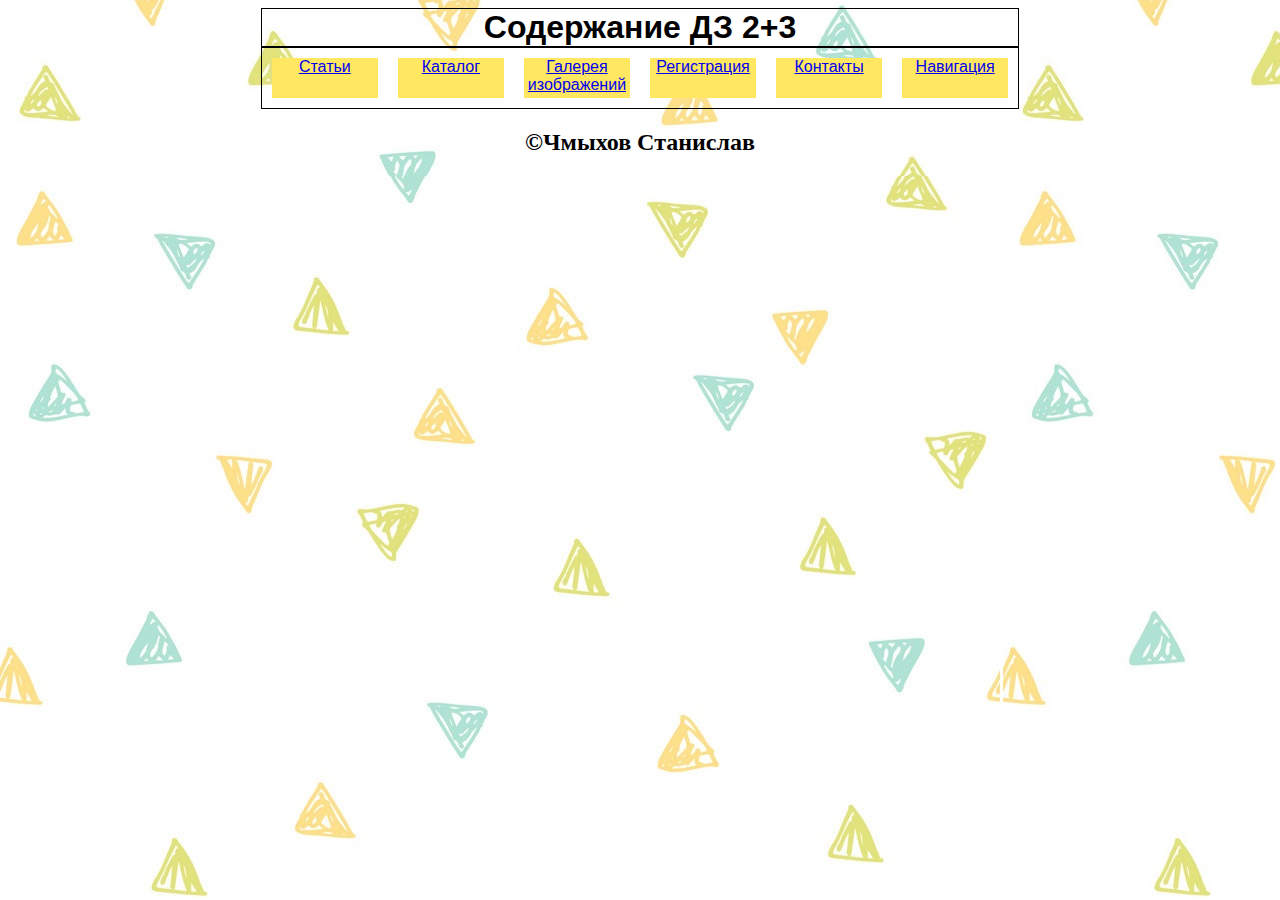
<file: index.html>
<!DOCTYPE html>
<html lang="en">
<head>
    <meta charset="UTF-8">
    <meta name="viewport" content="width=device-width, initial-scale=1.0">
    <meta http-equiv="X-UA-Compatible" content="ie=edge">
    <title>Document</title>
    <link href="style.css" rel="stylesheet">
</head>
<body>
    <h1 id="top">Содержание ДЗ 2+3</h1>
    <div class="top-menu">
        <p class="top-menu-p"><a href="pages/articles.html">Статьи</a></p>
        <p class="top-menu-p"><a href="pages/catalog.html">Каталог</a></p>
        <p class="top-menu-p"><a href="pages/image_gallery.html">Галерея изображений</a></p>
        <p class="top-menu-p"><a href="pages/check_in.html">Регистрация</a></p>
        <p class="top-menu-p"><a href="pages/contacts.html">Контакты</a></p>
        <p class="top-menu-p"><a href="pages/page-nav.html">Навигация</a></p>
    </div>
    <div class="footer">
        <h2>&copy;Чмыхов Станислав</h2>
    </div>
</body>
</html>
</file>
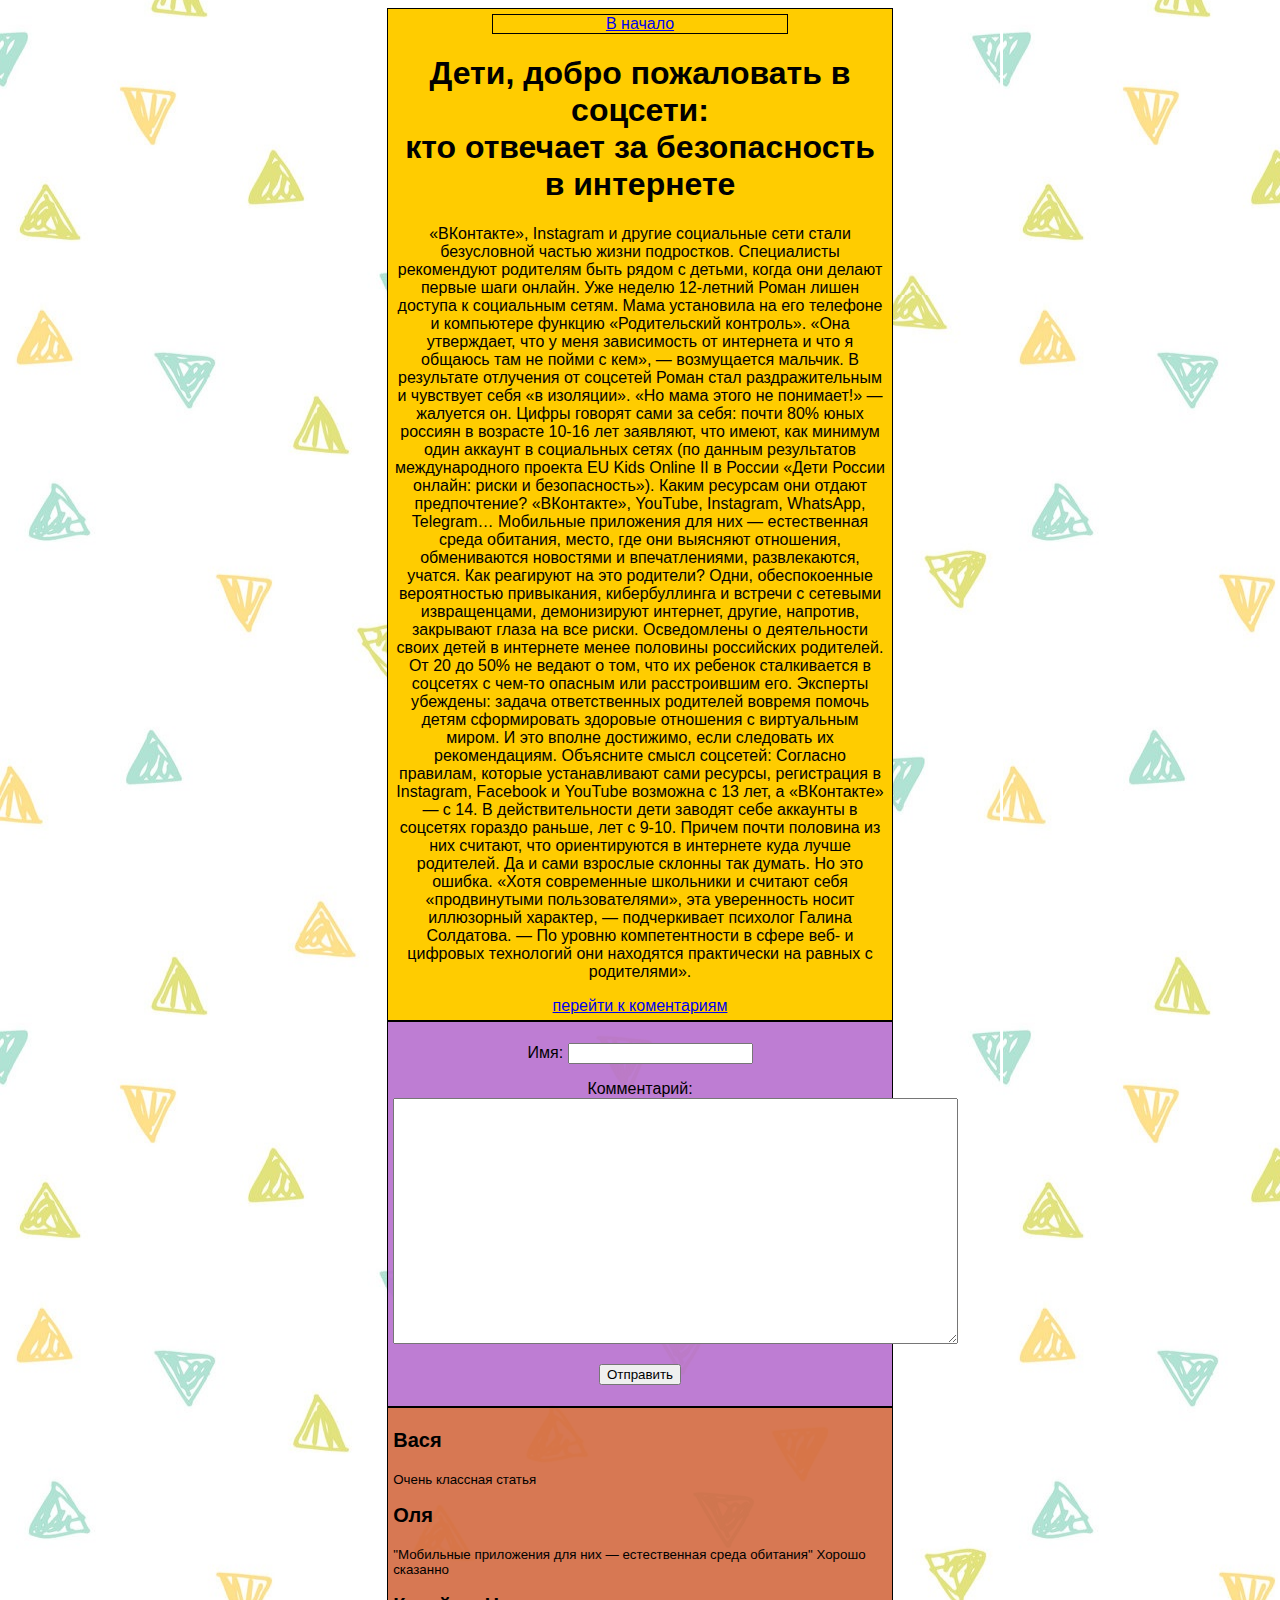
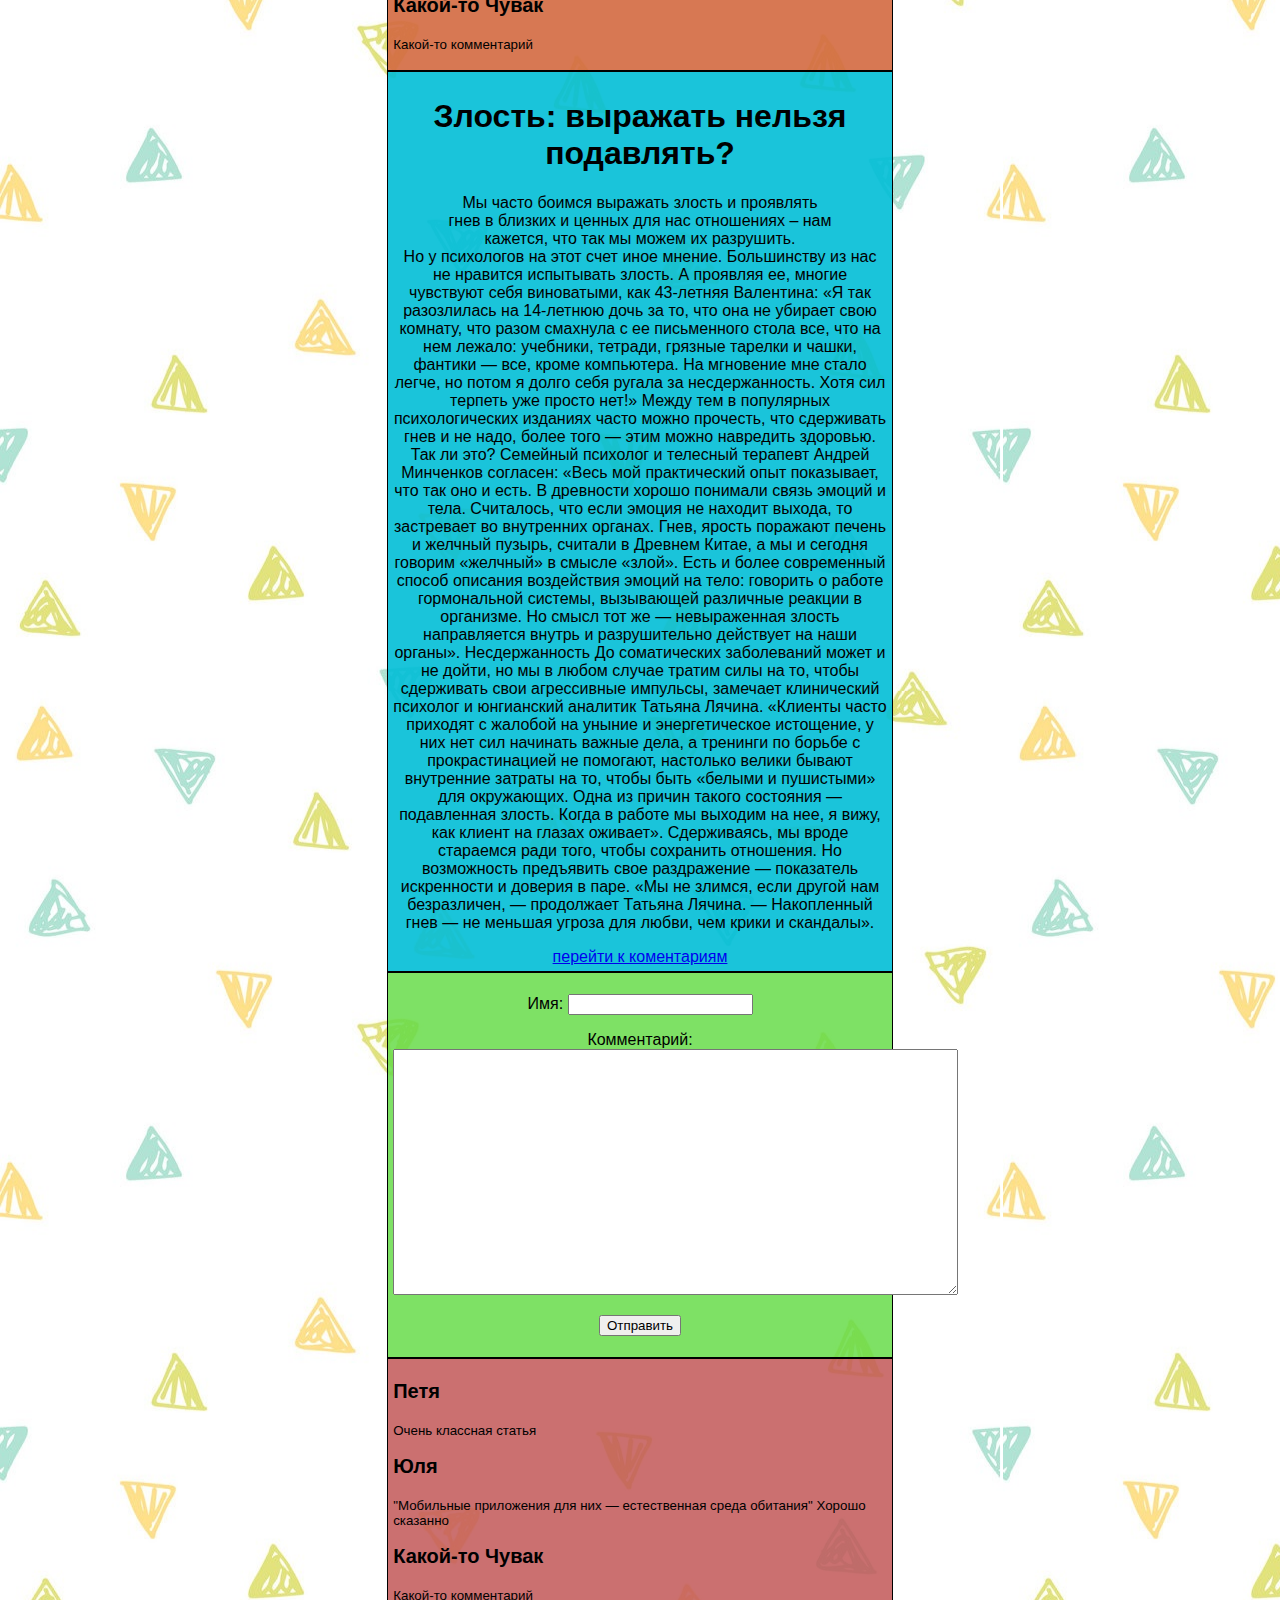
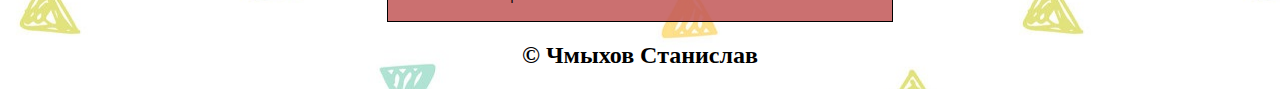
<file: full_articles/fullarticles.html>
<!DOCTYPE html>
<html lang="ru">
<head>
    <meta charset="UTF-8">
    <meta name="viewport" content="width=device-width, initial-scale=1.0">
    <meta http-equiv="X-UA-Compatible" content="ie=edge">
    <title>Document</title>
    <link href="../style.css" rel="stylesheet">
</head>
<body>
    <div class="parent">  
        <div class="block_text1">
                <p class="top-menu"><a href="../index.html">В начало</a></p>    
            <h1 id="text1">Дети, добро пожаловать в соцсети: <br> 
                кто отвечает за безопасность в интернете</h1>
                <p>«ВКонтакте», Instagram и другие социальные сети стали
                    безусловной частью жизни подростков. Специалисты рекомендуют родителям 
                    быть рядом с детьми, когда они делают первые шаги онлайн.
                    Уже неделю 12-летний Роман лишен доступа к социальным сетям. 
                    Мама установила на его телефоне и компьютере функцию «Родительский контроль». 
                    «Она утверждает, что у меня зависимость от интернета и что я общаюсь там 
                    не пойми с кем», — возмущается мальчик. В результате отлучения от соцсетей 
                    Роман стал раздражительным и чувствует себя «в изоляции». «Но мама этого не 
                    понимает!» — жалуется он.
                    Цифры говорят сами за себя: почти 80% юных россиян в возрасте 10-16 лет 
                    заявляют, что имеют, как минимум один аккаунт в социальных сетях (по данным 
                    результатов международного проекта EU Kids Online II в России «Дети России 
                    онлайн: риски и безопасность»). Каким ресурсам они отдают предпочтение? 
                    «ВКонтакте», YouTube, Instagram, WhatsApp, Telegram… Мобильные приложения 
                    для них — естественная среда обитания, место, где они выясняют отношения, 
                    обмениваются новостями и впечатлениями, развлекаются, учатся.
                    Как реагируют на это родители? Одни, обеспокоенные вероятностью привыкания, 
                    кибербуллинга и встречи с сетевыми извращенцами, демонизируют интернет, другие, 
                    напротив, закрывают глаза на все риски. Осведомлены о деятельности своих детей 
                    в интернете менее половины российских родителей.
                    От 20 до 50% не ведают о том, что их ребенок сталкивается в соцсетях с чем-то 
                    опасным или расстроившим его. Эксперты убеждены: задача ответственных родителей 
                    вовремя помочь детям сформировать здоровые отношения с виртуальным миром. 
                    И это вполне достижимо, если следовать их рекомендациям.
                    Объясните смысл соцсетей:
                    Согласно правилам, которые устанавливают сами ресурсы, регистрация в Instagram, 
                    Facebook и YouTube возможна с 13 лет, а «ВКонтакте» — с 14. В действительности 
                    дети заводят себе аккаунты в соцсетях гораздо раньше, лет с 9-10. Причем почти 
                    половина из них считают, что ориентируются в интернете куда лучше родителей.
                    Да и сами взрослые склонны так думать. Но это ошибка. «Хотя современные 
                    школьники и считают себя «продвинутыми пользователями», эта уверенность носит 
                    иллюзорный характер, — подчеркивает психолог Галина Солдатова. — По уровню 
                    компетентности в сфере веб- и цифровых технологий они находятся практически на 
                    равных с родителями».</p>

                    <a href="#commenttext1">перейти к коментариям</a>
        </div>
        <div class="comments1">
            <form name="comment" action="comments" method="post">
                <p>
                    <label>Имя:</label>
                    <input type="text" name="name" />
                </p>
                <p>
                    <label>Комментарий:</label>
                    <br />
                    <textarea name="text_comment" cols="68" rows="16"></textarea>
                </p>
                <p>
                    <input type="hidden" name="page_id" value="150" />
                    <input type="submit" value="Отправить" />
                </p>
          </form>
        </div>
        <div class="comment_text1" id="commenttext1">
            <h2>Вася</h2>
            <p>Очень классная статья</p>
            <h2>Оля</h2>
            <p>"Мобильные приложения для них — естественная среда обитания" Хорошо сказанно</p>
            <h2>Какой-то Чувак</h2>
            <p>Какой-то комментарий</p>
        </div>    
        <div class="block_text2">
            <h1 id="text2">Злость: выражать нельзя подавлять?</h1>
                    <p>Мы часто боимся выражать злость и проявлять <br>
                    гнев в близких и ценных для нас отношениях – нам <br> 
                    кажется, что так мы можем их разрушить. <br> 
                    Но у психологов на этот счет иное мнение.
                    Большинству из нас не нравится испытывать злость. А проявляя ее, многие чувствуют себя 
                    виноватыми, как 43-летняя Валентина: «Я так разозлилась на 14-летнюю дочь за то, что она 
                    не убирает свою комнату, что разом смахнула с ее письменного стола все, что на нем лежало: 
                    учебники, тетради, грязные тарелки и чашки, фантики — все, кроме компьютера. На мгновение 
                    мне стало легче, но потом я долго себя ругала за несдержанность. Хотя сил терпеть уже просто нет!»
                    Между тем в популярных психологических изданиях часто можно прочесть, что сдерживать гнев и 
                    не надо, более того — этим можно навредить здоровью. Так ли это?
                    Семейный психолог и телесный терапевт Андрей Минченков согласен: «Весь мой практический опыт 
                    показывает, что так оно и есть.
                    В древности хорошо понимали связь эмоций и тела. Считалось, что если эмоция не находит выхода, 
                    то застревает во внутренних органах. Гнев, ярость поражают печень и желчный пузырь, считали в 
                    Древнем Китае, а мы и сегодня говорим «желчный» в смысле «злой».
                    Есть и более современный способ описания воздействия эмоций на тело: говорить о работе гормональной 
                    системы, вызывающей различные реакции в организме. Но смысл тот же — невыраженная злость направляется 
                    внутрь и разрушительно действует на наши органы».
                    Несдержанность
                    До соматических заболеваний может и не дойти, но мы в любом случае тратим силы на то, чтобы сдерживать 
                    свои агрессивные импульсы, замечает клинический психолог и юнгианский аналитик Татьяна Лячина. 
                    «Клиенты часто приходят с жалобой на уныние и энергетическое истощение, у них нет сил начинать важные 
                    дела, а тренинги по борьбе с прокрастинацией не помогают, настолько велики бывают внутренние затраты 
                    на то, чтобы быть «белыми и пушистыми» для окружающих. Одна из причин такого состояния — подавленная 
                    злость. Когда в работе мы выходим на нее, я вижу, как клиент на глазах оживает».
                    Сдерживаясь, мы вроде стараемся ради того, чтобы сохранить отношения. Но возможность предъявить свое 
                    раздражение — показатель искренности и доверия в паре. «Мы не злимся, если другой нам безразличен, — продолжает 
                    Татьяна Лячина. — Накопленный гнев — не меньшая угроза для любви, чем крики и скандалы».</p>
                    <a href="#commenttext2">перейти к коментариям</a>
        </div>
        <div class="comments2">
            <form name="comment" action="comments" method="post">
                <p>
                    <label>Имя:</label>
                    <input type="text" name="name" />
                </p>
                <p>
                    <label>Комментарий:</label>
                    <br />
                    <textarea name="text_comment" cols="68" rows="16"></textarea>
                </p>
                <p>
                    <input type="hidden" name="page_id" value="150" />
                    <input type="submit" value="Отправить" />
                </p>
        </form>
        </div>
        <div class="comment_text2" id="commenttext2">
            <h2>Петя</h2>
            <p>Очень классная статья</p>
            <h2>Юля</h2>
            <p>"Мобильные приложения для них — естественная среда обитания" Хорошо сказанно</p>
            <h2>Какой-то Чувак</h2>
            <p>Какой-то комментарий</p>
        </div>    
        <div class="footer">
            <h2>&copy; Чмыхов Станислав</h2>
        </div>
    </div>
</body>
</html>
</file>
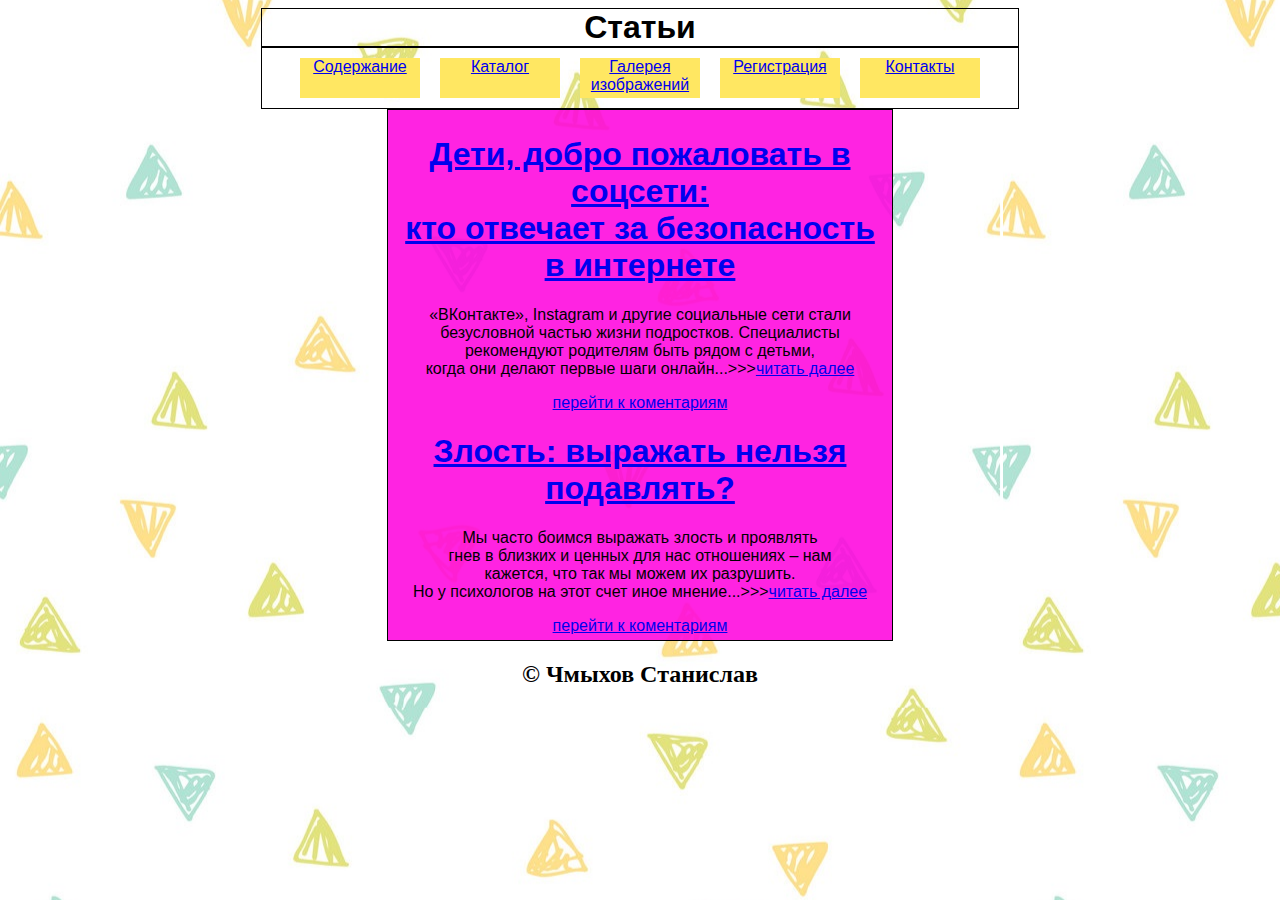
<file: pages/articles.html>
<!DOCTYPE html>
<html lang="en">
<head>
    <meta charset="UTF-8">
    <meta name="viewport" content="width=device-width, initial-scale=1.0">
    <meta http-equiv="X-UA-Compatible" content="ie=edge">
    <title>Document</title>
    <link href="../style.css" rel="stylesheet">
</head>
<body>
    <h1 id="top">Статьи</h1>
    <div class="top-menu">
        <p class="top-menu-p"><a href="../index.html">Содержание</a></p>
        <p class="top-menu-p"><a href="catalog.html">Каталог</a></p>
        <p class="top-menu-p"><a href="image_gallery.html">Галерея изображений</a></p>
        <p class="top-menu-p"><a href="check_in.html">Регистрация</a></p>
        <p class="top-menu-p"><a href="contacts.html">Контакты</a></p>
    </div>
    <div class="articles">
        <h1><a href="../full_articles/fullarticles.html#text1"> Дети, добро пожаловать в соцсети:<br>
            кто отвечает за безопасность в интернете</a></h1>
            <p>«ВКонтакте», Instagram и другие социальные сети стали <br> 
                безусловной частью жизни подростков. Специалисты <br> 
                рекомендуют родителям быть рядом с детьми, <br> 
                когда они делают первые шаги онлайн...&gt;&gt;&gt;<a href="../full_articles/fullarticles.html#text1">читать далее</a></p>
                <a href="../full_articles/fullarticles.html#commenttext1">перейти к коментариям</a>
        <h1><a href="../full_articles/fullarticles.html#text2">Злость: выражать нельзя подавлять?</a></h1>
            <p>Мы часто боимся выражать злость и проявлять <br>
                гнев в близких и ценных для нас отношениях – нам <br> 
                кажется, что так мы можем их разрушить. <br> 
                Но у психологов на этот счет иное мнение...&gt;&gt;&gt;<a href="../full_articles/fullarticles.html#text2">читать далее</a></p>
                <a href="../full_articles/fullarticles.html#commenttext2">перейти к коментариям</a>
    </div>
    <div class="footer">
        <h2>&copy; Чмыхов Станислав</h2>
    </div>
</body>
</html>
</file>
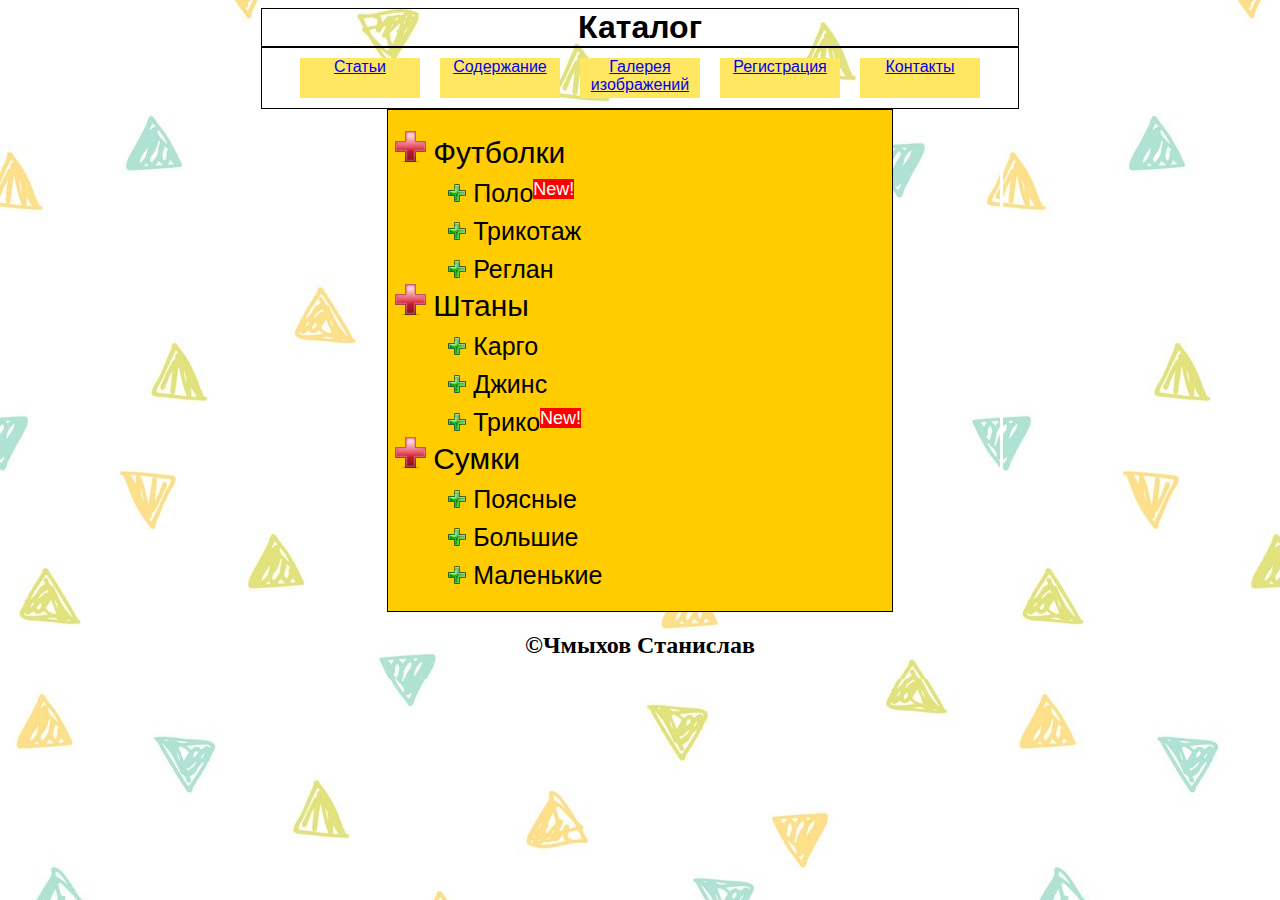
<file: pages/catalog.html>
<!DOCTYPE html>
<html lang="en">
<head>
    <meta charset="UTF-8">
    <meta name="viewport" content="width=device-width, initial-scale=1.0">
    <meta http-equiv="X-UA-Compatible" content="ie=edge">
    <title>Document</title>
    <link href="../style.css" rel="stylesheet">
</head>
<body>
    <h1 id="top">Каталог</h1>
    <div class="top-menu">
        <p class="top-menu-p"><a href="articles.html">Статьи</a></p>
        <p class="top-menu-p"><a href="../index.html">Содержание</a></p>
        <p class="top-menu-p"><a href="image_gallery.html">Галерея изображений</a></p>
        <p class="top-menu-p"><a href="check_in.html">Регистрация</a></p>
        <p class="top-menu-p"><a href="contacts.html">Контакты</a></p>
    </div>
    <div class="catalog">
        <ul class="catalog-ul">
            <li class="catalog-li">Футболки
                <ul class="catalog-ul-two">
                    <li class="catalog-li-two">Поло</li>
                    <li>Трикотаж</li>
                    <li>Реглан</li>
                </ul>
            </li>
            <li class="catalog-li">Штаны
                <ul class="catalog-ul-two">
                    <li>Карго</li>
                    <li>Джинс</li>
                    <li class="catalog-li-two">Трико</li>
                </ul>
            </li>
            <li class="catalog-li">Сумки
                <ul class="catalog-ul-two">
                    <li>Поясные</li>
                    <li>Большие</li>
                    <li>Маленькие</li>
                </ul>
            </li>
        </ul>
    </div>
    <div class="footer">
        <h2>&copy;Чмыхов Станислав</h2>
    </div>
</body>
</html>
</file>
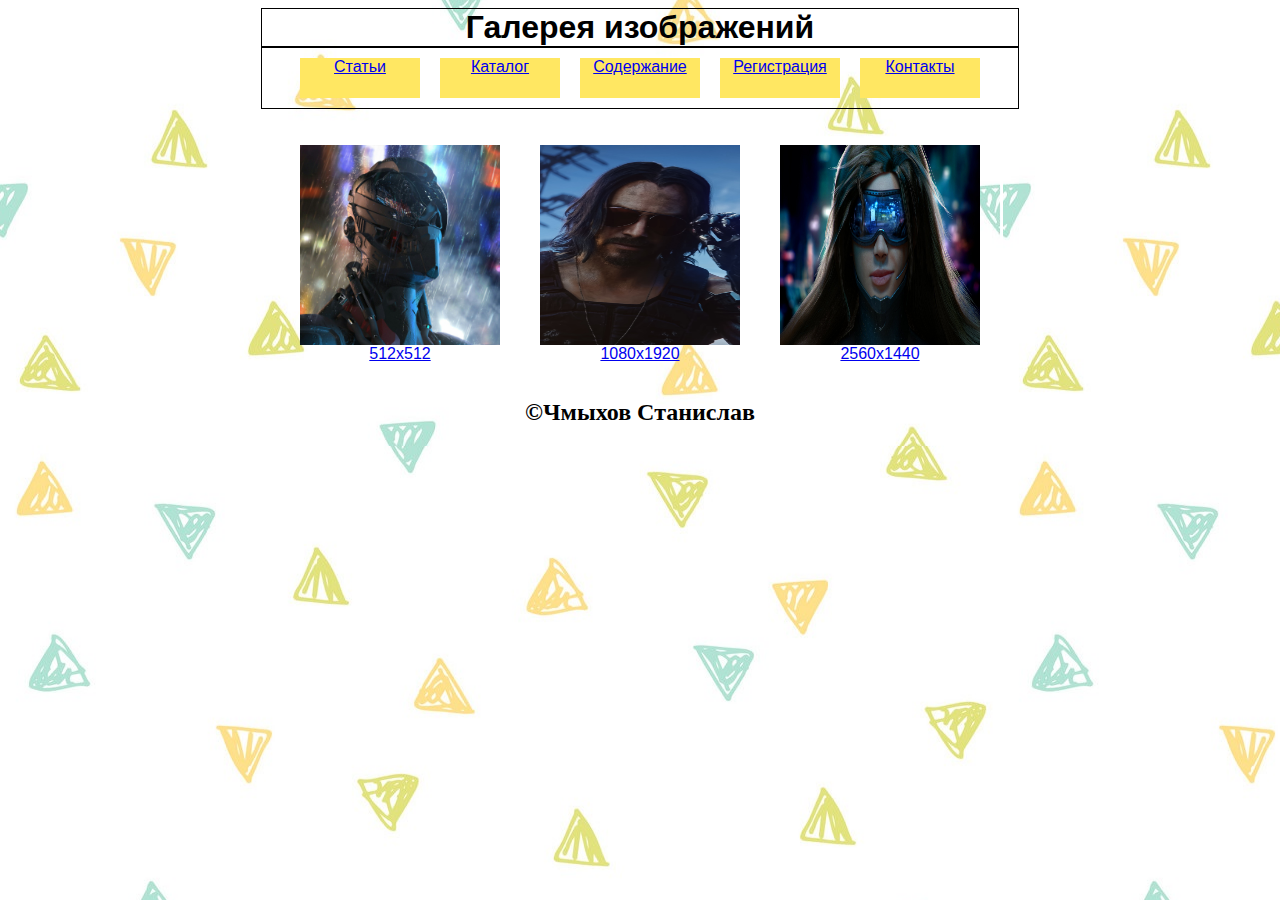
<file: pages/image_gallery.html>
<!DOCTYPE html>
<html lang="en">
<head>
    <meta charset="UTF-8">
    <meta name="viewport" content="width=device-width, initial-scale=1.0">
    <meta http-equiv="X-UA-Compatible" content="ie=edge">
    <title>Домашнее задание 2</title>
    <link href="../style.css" rel="stylesheet">
</head>
<body>
    <h1 id="top">Галерея изображений</h1>
    <div class="top-menu">
        <p class="top-menu-p"><a href="articles.html">Статьи</a></p>
        <p class="top-menu-p"><a href="catalog.html">Каталог</a></p>
        <p class="top-menu-p"><a href="../index.html">Содержание</a></p>
        <p class="top-menu-p"><a href="check_in.html">Регистрация</a></p>
        <p class="top-menu-p"><a href="contacts.html">Контакты</a></p>
    </div>
    <div class="image">
        <p class="image-text"><a href="../image/171631.jpg" target="_blank"><img class="image-block" src="../image/171631.jpg" alt="первая">512x512</a></p>
        <p class="image-text"><a href="../image/795598.jpg" target="_blank"><img class="image-block" src="../image/795598.jpg" alt="вторая">1080x1920</a></p>
        <p class="image-text"><a href="../image/90296.jpg" target="_blank"><img class="image-block" src="../image/90296.jpg" alt="третья">2560x1440</a></p>
    </div>
    <div class="footer">
        <h2>&copy;Чмыхов Станислав</h2>
    </div>
</body>
</html>
</file>
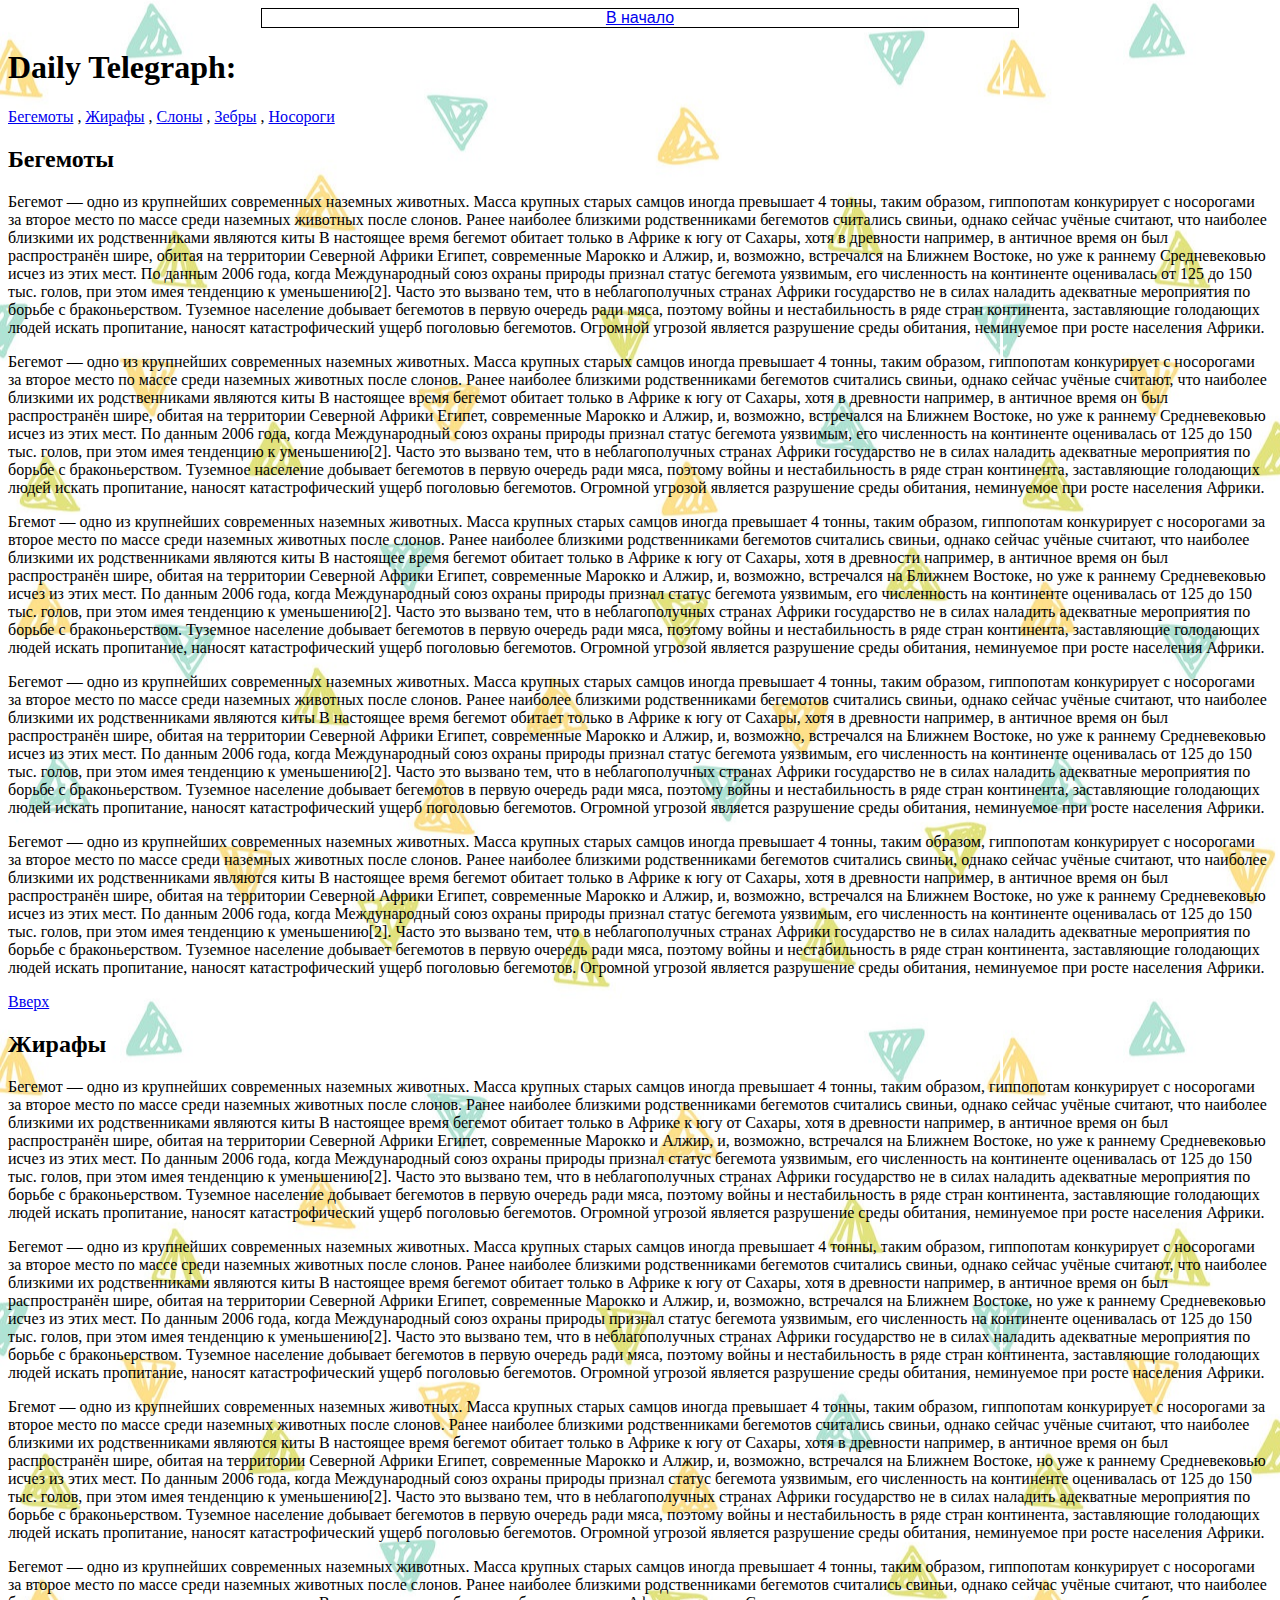
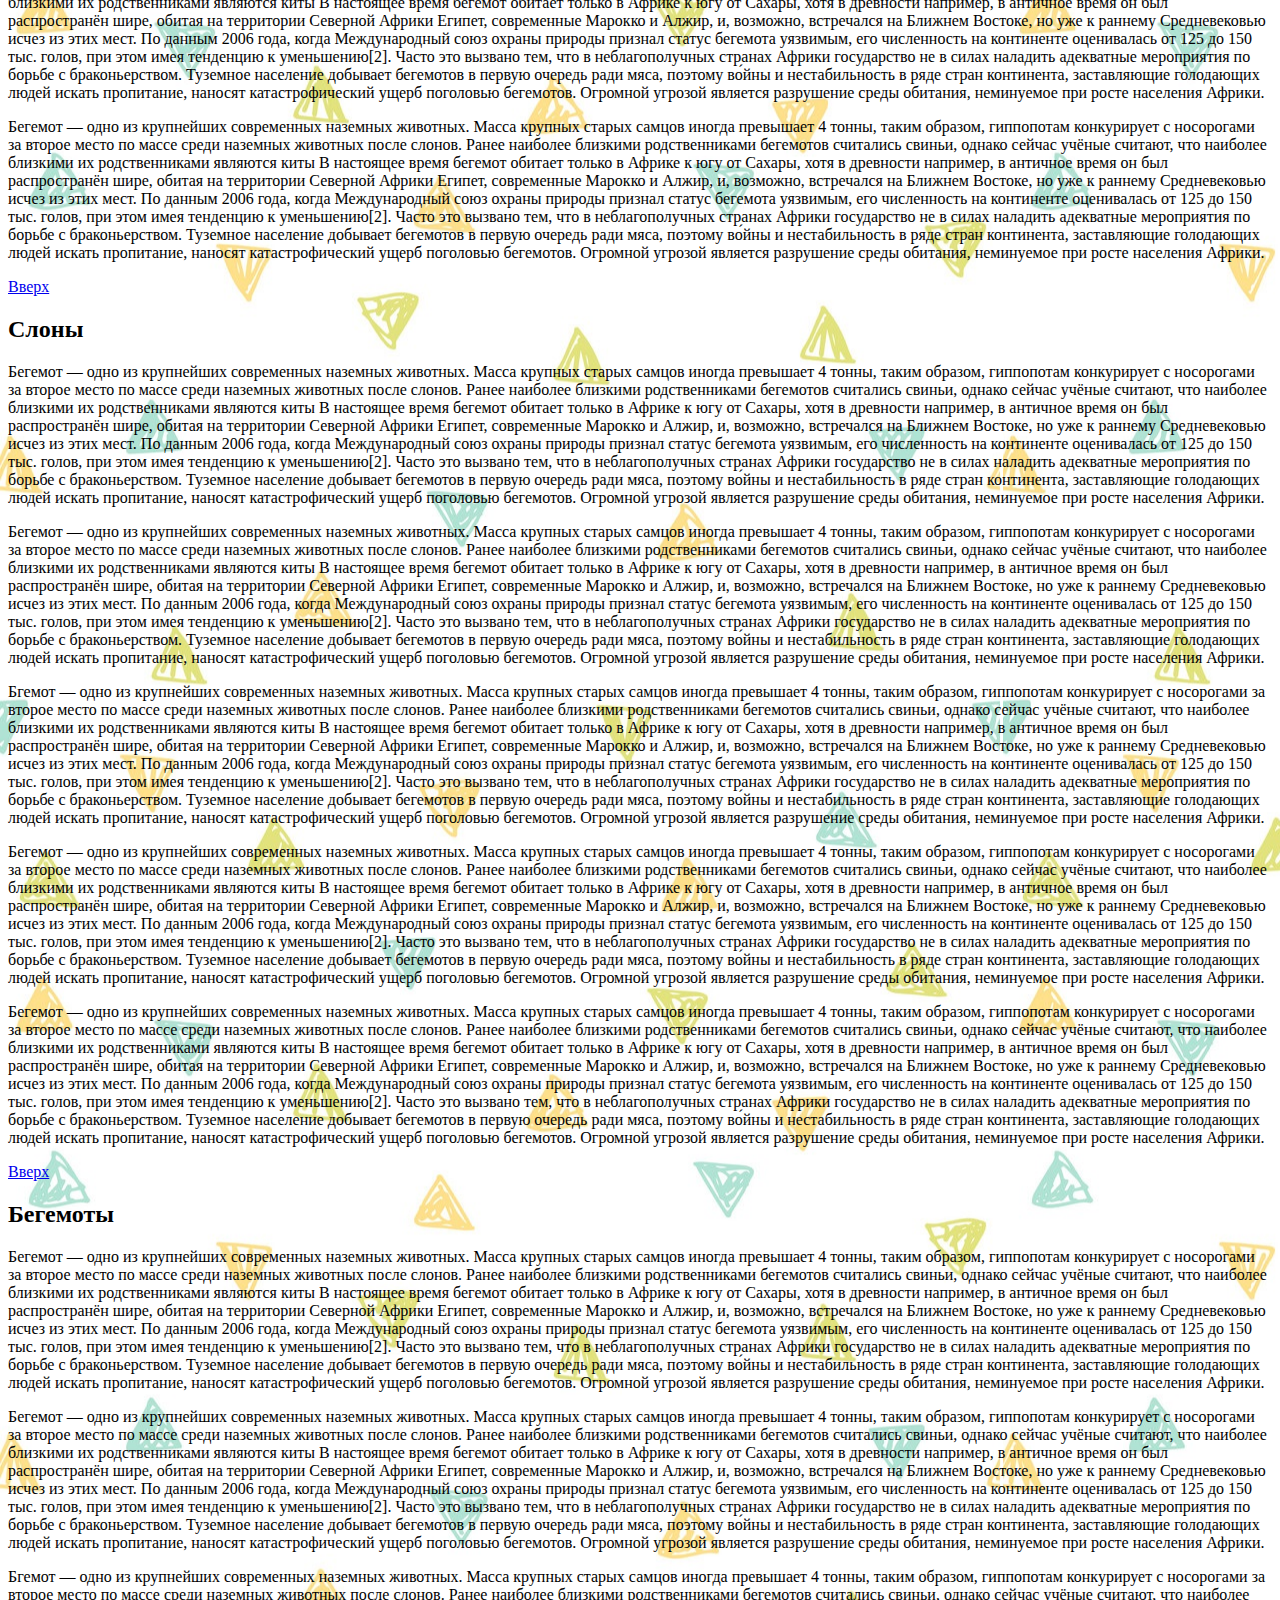
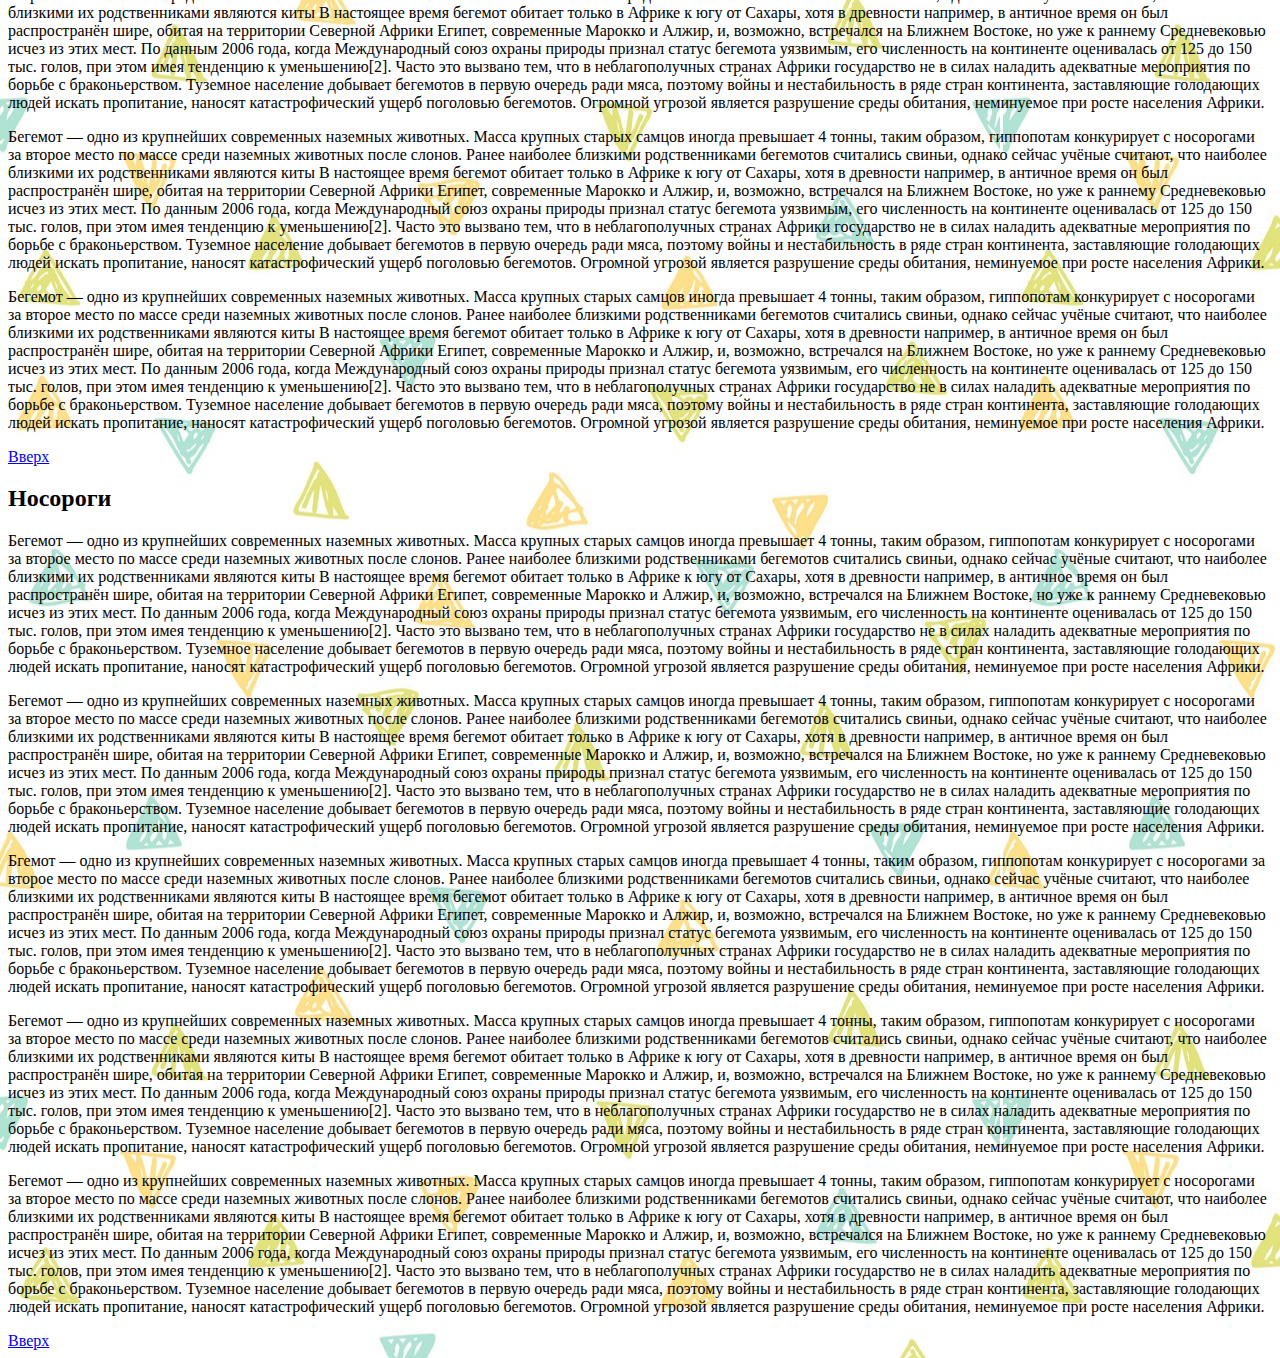
<file: pages/page-nav.html>
<!DOCTYPE html>
<html lang="ru">
<head>
    <meta charset="UTF-8">
    <meta name="viewport" content="width=device-width, initial-scale=1.0">
    <meta http-equiv="X-UA-Compatible" content="ie=edge">
    <title>Document</title>
    <link href="../style.css" rel="stylesheet">
</head>
<body>
    <p class="top-menu"><a href="../index.html">В начало</a></p>
    <h1>Daily Telegraph:</h1>
    <nav id="nav_top">
        <a href="#articles1">Бегемоты</a>
        <span>, </span>
        <a href="#articles2">Жирафы</a>
        <span>, </span>
        <a href="#articles3">Слоны</a>
        <span>, </span>
        <a href="#articles4">Зебры</a>
        <span>, </span>
        <a href="#articles5">Носороги</a>
    </nav>
    <h2 id="articles1">Бегемоты</h2>
    <p>Бегемот — одно из крупнейших современных наземных животных. 
        Масса крупных старых самцов иногда превышает 4 тонны, таким образом, 
        гиппопотам конкурирует с носорогами за второе место по массе среди наземных животных 
        после слонов. Ранее наиболее близкими родственниками бегемотов считались свиньи, 
        однако сейчас учёные считают, что наиболее близкими их родственниками являются киты
        В настоящее время бегемот обитает только в Африке к югу от Сахары, хотя в древности 
        например, в античное время он был распространён шире, обитая на территории Северной Африки 
        Египет, современные Марокко и Алжир, и, возможно, встречался на Ближнем Востоке, но уже 
        к раннему Средневековью исчез из этих мест. По данным 2006 года, когда Международный союз 
        охраны природы признал статус бегемота уязвимым, его численность на континенте оценивалась 
        от 125 до 150 тыс. голов, при этом имея тенденцию к уменьшению[2]. Часто это вызвано тем, 
        что в неблагополучных странах Африки государство не в силах наладить адекватные мероприятия 
        по борьбе с браконьерством. Туземное население добывает бегемотов в первую очередь ради мяса, 
        поэтому во́йны и нестабильность в ряде стран континента, заставляющие голодающих людей 
        искать пропитание, наносят катастрофический ущерб поголовью бегемотов. Огромной угрозой 
        является разрушение среды обитания, неминуемое при росте населения Африки.</p>
    <p>Бегемот — одно из крупнейших современных наземных животных. 
        Масса крупных старых самцов иногда превышает 4 тонны, таким образом, 
        гиппопотам конкурирует с носорогами за второе место по массе среди наземных животных 
        после слонов. Ранее наиболее близкими родственниками бегемотов считались свиньи, 
        однако сейчас учёные считают, что наиболее близкими их родственниками являются киты
        В настоящее время бегемот обитает только в Африке к югу от Сахары, хотя в древности 
        например, в античное время он был распространён шире, обитая на территории Северной Африки 
        Египет, современные Марокко и Алжир, и, возможно, встречался на Ближнем Востоке, но уже 
        к раннему Средневековью исчез из этих мест. По данным 2006 года, когда Международный союз 
        охраны природы признал статус бегемота уязвимым, его численность на континенте оценивалась 
        от 125 до 150 тыс. голов, при этом имея тенденцию к уменьшению[2]. Часто это вызвано тем, 
        что в неблагополучных странах Африки государство не в силах наладить адекватные мероприятия 
        по борьбе с браконьерством. Туземное население добывает бегемотов в первую очередь ради мяса, 
        поэтому во́йны и нестабильность в ряде стран континента, заставляющие голодающих людей 
        искать пропитание, наносят катастрофический ущерб поголовью бегемотов. Огромной угрозой 
        является разрушение среды обитания, неминуемое при росте населения Африки.</p>
    <p>Бгемот — одно из крупнейших современных наземных животных. 
        Масса крупных старых самцов иногда превышает 4 тонны, таким образом, 
        гиппопотам конкурирует с носорогами за второе место по массе среди наземных животных 
        после слонов. Ранее наиболее близкими родственниками бегемотов считались свиньи, 
        однако сейчас учёные считают, что наиболее близкими их родственниками являются киты
        В настоящее время бегемот обитает только в Африке к югу от Сахары, хотя в древности 
        например, в античное время он был распространён шире, обитая на территории Северной Африки 
        Египет, современные Марокко и Алжир, и, возможно, встречался на Ближнем Востоке, но уже 
        к раннему Средневековью исчез из этих мест. По данным 2006 года, когда Международный союз 
        охраны природы признал статус бегемота уязвимым, его численность на континенте оценивалась 
        от 125 до 150 тыс. голов, при этом имея тенденцию к уменьшению[2]. Часто это вызвано тем, 
        что в неблагополучных странах Африки государство не в силах наладить адекватные мероприятия 
        по борьбе с браконьерством. Туземное население добывает бегемотов в первую очередь ради мяса, 
        поэтому во́йны и нестабильность в ряде стран континента, заставляющие голодающих людей 
        искать пропитание, наносят катастрофический ущерб поголовью бегемотов. Огромной угрозой 
        является разрушение среды обитания, неминуемое при росте населения Африки.</p>
    <p>Бегемот — одно из крупнейших современных наземных животных. 
        Масса крупных старых самцов иногда превышает 4 тонны, таким образом, 
        гиппопотам конкурирует с носорогами за второе место по массе среди наземных животных 
        после слонов. Ранее наиболее близкими родственниками бегемотов считались свиньи, 
        однако сейчас учёные считают, что наиболее близкими их родственниками являются киты
        В настоящее время бегемот обитает только в Африке к югу от Сахары, хотя в древности 
        например, в античное время он был распространён шире, обитая на территории Северной Африки 
        Египет, современные Марокко и Алжир, и, возможно, встречался на Ближнем Востоке, но уже 
        к раннему Средневековью исчез из этих мест. По данным 2006 года, когда Международный союз 
        охраны природы признал статус бегемота уязвимым, его численность на континенте оценивалась 
        от 125 до 150 тыс. голов, при этом имея тенденцию к уменьшению[2]. Часто это вызвано тем, 
        что в неблагополучных странах Африки государство не в силах наладить адекватные мероприятия 
        по борьбе с браконьерством. Туземное население добывает бегемотов в первую очередь ради мяса, 
        поэтому во́йны и нестабильность в ряде стран континента, заставляющие голодающих людей 
        искать пропитание, наносят катастрофический ущерб поголовью бегемотов. Огромной угрозой 
        является разрушение среды обитания, неминуемое при росте населения Африки.</p>
    <p>Бегемот — одно из крупнейших современных наземных животных. 
        Масса крупных старых самцов иногда превышает 4 тонны, таким образом, 
        гиппопотам конкурирует с носорогами за второе место по массе среди наземных животных 
        после слонов. Ранее наиболее близкими родственниками бегемотов считались свиньи, 
        однако сейчас учёные считают, что наиболее близкими их родственниками являются киты
        В настоящее время бегемот обитает только в Африке к югу от Сахары, хотя в древности 
        например, в античное время он был распространён шире, обитая на территории Северной Африки 
        Египет, современные Марокко и Алжир, и, возможно, встречался на Ближнем Востоке, но уже 
        к раннему Средневековью исчез из этих мест. По данным 2006 года, когда Международный союз 
        охраны природы признал статус бегемота уязвимым, его численность на континенте оценивалась 
        от 125 до 150 тыс. голов, при этом имея тенденцию к уменьшению[2]. Часто это вызвано тем, 
        что в неблагополучных странах Африки государство не в силах наладить адекватные мероприятия 
        по борьбе с браконьерством. Туземное население добывает бегемотов в первую очередь ради мяса, 
        поэтому во́йны и нестабильность в ряде стран континента, заставляющие голодающих людей 
        искать пропитание, наносят катастрофический ущерб поголовью бегемотов. Огромной угрозой 
        является разрушение среды обитания, неминуемое при росте населения Африки.</p>
    <a href="#nav_top">Вверх</a>
    <h2 id="articles2">Жирафы</h2>
    <p>Бегемот — одно из крупнейших современных наземных животных. 
        Масса крупных старых самцов иногда превышает 4 тонны, таким образом, 
        гиппопотам конкурирует с носорогами за второе место по массе среди наземных животных 
        после слонов. Ранее наиболее близкими родственниками бегемотов считались свиньи, 
        однако сейчас учёные считают, что наиболее близкими их родственниками являются киты
        В настоящее время бегемот обитает только в Африке к югу от Сахары, хотя в древности 
        например, в античное время он был распространён шире, обитая на территории Северной Африки 
        Египет, современные Марокко и Алжир, и, возможно, встречался на Ближнем Востоке, но уже 
        к раннему Средневековью исчез из этих мест. По данным 2006 года, когда Международный союз 
        охраны природы признал статус бегемота уязвимым, его численность на континенте оценивалась 
        от 125 до 150 тыс. голов, при этом имея тенденцию к уменьшению[2]. Часто это вызвано тем, 
        что в неблагополучных странах Африки государство не в силах наладить адекватные мероприятия 
        по борьбе с браконьерством. Туземное население добывает бегемотов в первую очередь ради мяса, 
        поэтому во́йны и нестабильность в ряде стран континента, заставляющие голодающих людей 
        искать пропитание, наносят катастрофический ущерб поголовью бегемотов. Огромной угрозой 
        является разрушение среды обитания, неминуемое при росте населения Африки.</p>
    <p>Бегемот — одно из крупнейших современных наземных животных. 
        Масса крупных старых самцов иногда превышает 4 тонны, таким образом, 
        гиппопотам конкурирует с носорогами за второе место по массе среди наземных животных 
        после слонов. Ранее наиболее близкими родственниками бегемотов считались свиньи, 
        однако сейчас учёные считают, что наиболее близкими их родственниками являются киты
        В настоящее время бегемот обитает только в Африке к югу от Сахары, хотя в древности 
        например, в античное время он был распространён шире, обитая на территории Северной Африки 
        Египет, современные Марокко и Алжир, и, возможно, встречался на Ближнем Востоке, но уже 
        к раннему Средневековью исчез из этих мест. По данным 2006 года, когда Международный союз 
        охраны природы признал статус бегемота уязвимым, его численность на континенте оценивалась 
        от 125 до 150 тыс. голов, при этом имея тенденцию к уменьшению[2]. Часто это вызвано тем, 
        что в неблагополучных странах Африки государство не в силах наладить адекватные мероприятия 
        по борьбе с браконьерством. Туземное население добывает бегемотов в первую очередь ради мяса, 
        поэтому во́йны и нестабильность в ряде стран континента, заставляющие голодающих людей 
        искать пропитание, наносят катастрофический ущерб поголовью бегемотов. Огромной угрозой 
        является разрушение среды обитания, неминуемое при росте населения Африки.</p>
    <p>Бгемот — одно из крупнейших современных наземных животных. 
        Масса крупных старых самцов иногда превышает 4 тонны, таким образом, 
        гиппопотам конкурирует с носорогами за второе место по массе среди наземных животных 
        после слонов. Ранее наиболее близкими родственниками бегемотов считались свиньи, 
        однако сейчас учёные считают, что наиболее близкими их родственниками являются киты
        В настоящее время бегемот обитает только в Африке к югу от Сахары, хотя в древности 
        например, в античное время он был распространён шире, обитая на территории Северной Африки 
        Египет, современные Марокко и Алжир, и, возможно, встречался на Ближнем Востоке, но уже 
        к раннему Средневековью исчез из этих мест. По данным 2006 года, когда Международный союз 
        охраны природы признал статус бегемота уязвимым, его численность на континенте оценивалась 
        от 125 до 150 тыс. голов, при этом имея тенденцию к уменьшению[2]. Часто это вызвано тем, 
        что в неблагополучных странах Африки государство не в силах наладить адекватные мероприятия 
        по борьбе с браконьерством. Туземное население добывает бегемотов в первую очередь ради мяса, 
        поэтому во́йны и нестабильность в ряде стран континента, заставляющие голодающих людей 
        искать пропитание, наносят катастрофический ущерб поголовью бегемотов. Огромной угрозой 
        является разрушение среды обитания, неминуемое при росте населения Африки.</p>
    <p>Бегемот — одно из крупнейших современных наземных животных. 
        Масса крупных старых самцов иногда превышает 4 тонны, таким образом, 
        гиппопотам конкурирует с носорогами за второе место по массе среди наземных животных 
        после слонов. Ранее наиболее близкими родственниками бегемотов считались свиньи, 
        однако сейчас учёные считают, что наиболее близкими их родственниками являются киты
        В настоящее время бегемот обитает только в Африке к югу от Сахары, хотя в древности 
        например, в античное время он был распространён шире, обитая на территории Северной Африки 
        Египет, современные Марокко и Алжир, и, возможно, встречался на Ближнем Востоке, но уже 
        к раннему Средневековью исчез из этих мест. По данным 2006 года, когда Международный союз 
        охраны природы признал статус бегемота уязвимым, его численность на континенте оценивалась 
        от 125 до 150 тыс. голов, при этом имея тенденцию к уменьшению[2]. Часто это вызвано тем, 
        что в неблагополучных странах Африки государство не в силах наладить адекватные мероприятия 
        по борьбе с браконьерством. Туземное население добывает бегемотов в первую очередь ради мяса, 
        поэтому во́йны и нестабильность в ряде стран континента, заставляющие голодающих людей 
        искать пропитание, наносят катастрофический ущерб поголовью бегемотов. Огромной угрозой 
        является разрушение среды обитания, неминуемое при росте населения Африки.</p>
    <p>Бегемот — одно из крупнейших современных наземных животных. 
        Масса крупных старых самцов иногда превышает 4 тонны, таким образом, 
        гиппопотам конкурирует с носорогами за второе место по массе среди наземных животных 
        после слонов. Ранее наиболее близкими родственниками бегемотов считались свиньи, 
        однако сейчас учёные считают, что наиболее близкими их родственниками являются киты
        В настоящее время бегемот обитает только в Африке к югу от Сахары, хотя в древности 
        например, в античное время он был распространён шире, обитая на территории Северной Африки 
        Египет, современные Марокко и Алжир, и, возможно, встречался на Ближнем Востоке, но уже 
        к раннему Средневековью исчез из этих мест. По данным 2006 года, когда Международный союз 
        охраны природы признал статус бегемота уязвимым, его численность на континенте оценивалась 
        от 125 до 150 тыс. голов, при этом имея тенденцию к уменьшению[2]. Часто это вызвано тем, 
        что в неблагополучных странах Африки государство не в силах наладить адекватные мероприятия 
        по борьбе с браконьерством. Туземное население добывает бегемотов в первую очередь ради мяса, 
        поэтому во́йны и нестабильность в ряде стран континента, заставляющие голодающих людей 
        искать пропитание, наносят катастрофический ущерб поголовью бегемотов. Огромной угрозой 
        является разрушение среды обитания, неминуемое при росте населения Африки.</p>
    <a href="#nav_top">Вверх</a>
    <h2 id="articles3">Слоны</h2>
    <p>Бегемот — одно из крупнейших современных наземных животных. 
        Масса крупных старых самцов иногда превышает 4 тонны, таким образом, 
        гиппопотам конкурирует с носорогами за второе место по массе среди наземных животных 
        после слонов. Ранее наиболее близкими родственниками бегемотов считались свиньи, 
        однако сейчас учёные считают, что наиболее близкими их родственниками являются киты
        В настоящее время бегемот обитает только в Африке к югу от Сахары, хотя в древности 
        например, в античное время он был распространён шире, обитая на территории Северной Африки 
        Египет, современные Марокко и Алжир, и, возможно, встречался на Ближнем Востоке, но уже 
        к раннему Средневековью исчез из этих мест. По данным 2006 года, когда Международный союз 
        охраны природы признал статус бегемота уязвимым, его численность на континенте оценивалась 
        от 125 до 150 тыс. голов, при этом имея тенденцию к уменьшению[2]. Часто это вызвано тем, 
        что в неблагополучных странах Африки государство не в силах наладить адекватные мероприятия 
        по борьбе с браконьерством. Туземное население добывает бегемотов в первую очередь ради мяса, 
        поэтому во́йны и нестабильность в ряде стран континента, заставляющие голодающих людей 
        искать пропитание, наносят катастрофический ущерб поголовью бегемотов. Огромной угрозой 
        является разрушение среды обитания, неминуемое при росте населения Африки.</p>
    <p>Бегемот — одно из крупнейших современных наземных животных. 
        Масса крупных старых самцов иногда превышает 4 тонны, таким образом, 
        гиппопотам конкурирует с носорогами за второе место по массе среди наземных животных 
        после слонов. Ранее наиболее близкими родственниками бегемотов считались свиньи, 
        однако сейчас учёные считают, что наиболее близкими их родственниками являются киты
        В настоящее время бегемот обитает только в Африке к югу от Сахары, хотя в древности 
        например, в античное время он был распространён шире, обитая на территории Северной Африки 
        Египет, современные Марокко и Алжир, и, возможно, встречался на Ближнем Востоке, но уже 
        к раннему Средневековью исчез из этих мест. По данным 2006 года, когда Международный союз 
        охраны природы признал статус бегемота уязвимым, его численность на континенте оценивалась 
        от 125 до 150 тыс. голов, при этом имея тенденцию к уменьшению[2]. Часто это вызвано тем, 
        что в неблагополучных странах Африки государство не в силах наладить адекватные мероприятия 
        по борьбе с браконьерством. Туземное население добывает бегемотов в первую очередь ради мяса, 
        поэтому во́йны и нестабильность в ряде стран континента, заставляющие голодающих людей 
        искать пропитание, наносят катастрофический ущерб поголовью бегемотов. Огромной угрозой 
        является разрушение среды обитания, неминуемое при росте населения Африки.</p>
    <p>Бгемот — одно из крупнейших современных наземных животных. 
        Масса крупных старых самцов иногда превышает 4 тонны, таким образом, 
        гиппопотам конкурирует с носорогами за второе место по массе среди наземных животных 
        после слонов. Ранее наиболее близкими родственниками бегемотов считались свиньи, 
        однако сейчас учёные считают, что наиболее близкими их родственниками являются киты
        В настоящее время бегемот обитает только в Африке к югу от Сахары, хотя в древности 
        например, в античное время он был распространён шире, обитая на территории Северной Африки 
        Египет, современные Марокко и Алжир, и, возможно, встречался на Ближнем Востоке, но уже 
        к раннему Средневековью исчез из этих мест. По данным 2006 года, когда Международный союз 
        охраны природы признал статус бегемота уязвимым, его численность на континенте оценивалась 
        от 125 до 150 тыс. голов, при этом имея тенденцию к уменьшению[2]. Часто это вызвано тем, 
        что в неблагополучных странах Африки государство не в силах наладить адекватные мероприятия 
        по борьбе с браконьерством. Туземное население добывает бегемотов в первую очередь ради мяса, 
        поэтому во́йны и нестабильность в ряде стран континента, заставляющие голодающих людей 
        искать пропитание, наносят катастрофический ущерб поголовью бегемотов. Огромной угрозой 
        является разрушение среды обитания, неминуемое при росте населения Африки.</p>
    <p>Бегемот — одно из крупнейших современных наземных животных. 
        Масса крупных старых самцов иногда превышает 4 тонны, таким образом, 
        гиппопотам конкурирует с носорогами за второе место по массе среди наземных животных 
        после слонов. Ранее наиболее близкими родственниками бегемотов считались свиньи, 
        однако сейчас учёные считают, что наиболее близкими их родственниками являются киты
        В настоящее время бегемот обитает только в Африке к югу от Сахары, хотя в древности 
        например, в античное время он был распространён шире, обитая на территории Северной Африки 
        Египет, современные Марокко и Алжир, и, возможно, встречался на Ближнем Востоке, но уже 
        к раннему Средневековью исчез из этих мест. По данным 2006 года, когда Международный союз 
        охраны природы признал статус бегемота уязвимым, его численность на континенте оценивалась 
        от 125 до 150 тыс. голов, при этом имея тенденцию к уменьшению[2]. Часто это вызвано тем, 
        что в неблагополучных странах Африки государство не в силах наладить адекватные мероприятия 
        по борьбе с браконьерством. Туземное население добывает бегемотов в первую очередь ради мяса, 
        поэтому во́йны и нестабильность в ряде стран континента, заставляющие голодающих людей 
        искать пропитание, наносят катастрофический ущерб поголовью бегемотов. Огромной угрозой 
        является разрушение среды обитания, неминуемое при росте населения Африки.</p>
    <p>Бегемот — одно из крупнейших современных наземных животных. 
        Масса крупных старых самцов иногда превышает 4 тонны, таким образом, 
        гиппопотам конкурирует с носорогами за второе место по массе среди наземных животных 
        после слонов. Ранее наиболее близкими родственниками бегемотов считались свиньи, 
        однако сейчас учёные считают, что наиболее близкими их родственниками являются киты
        В настоящее время бегемот обитает только в Африке к югу от Сахары, хотя в древности 
        например, в античное время он был распространён шире, обитая на территории Северной Африки 
        Египет, современные Марокко и Алжир, и, возможно, встречался на Ближнем Востоке, но уже 
        к раннему Средневековью исчез из этих мест. По данным 2006 года, когда Международный союз 
        охраны природы признал статус бегемота уязвимым, его численность на континенте оценивалась 
        от 125 до 150 тыс. голов, при этом имея тенденцию к уменьшению[2]. Часто это вызвано тем, 
        что в неблагополучных странах Африки государство не в силах наладить адекватные мероприятия 
        по борьбе с браконьерством. Туземное население добывает бегемотов в первую очередь ради мяса, 
        поэтому во́йны и нестабильность в ряде стран континента, заставляющие голодающих людей 
        искать пропитание, наносят катастрофический ущерб поголовью бегемотов. Огромной угрозой 
        является разрушение среды обитания, неминуемое при росте населения Африки.</p>
    <a href="#nav_top">Вверх</a>
    <h2 id="articles4">Бегемоты</h2>
    <p>Бегемот — одно из крупнейших современных наземных животных. 
        Масса крупных старых самцов иногда превышает 4 тонны, таким образом, 
        гиппопотам конкурирует с носорогами за второе место по массе среди наземных животных 
        после слонов. Ранее наиболее близкими родственниками бегемотов считались свиньи, 
        однако сейчас учёные считают, что наиболее близкими их родственниками являются киты
        В настоящее время бегемот обитает только в Африке к югу от Сахары, хотя в древности 
        например, в античное время он был распространён шире, обитая на территории Северной Африки 
        Египет, современные Марокко и Алжир, и, возможно, встречался на Ближнем Востоке, но уже 
        к раннему Средневековью исчез из этих мест. По данным 2006 года, когда Международный союз 
        охраны природы признал статус бегемота уязвимым, его численность на континенте оценивалась 
        от 125 до 150 тыс. голов, при этом имея тенденцию к уменьшению[2]. Часто это вызвано тем, 
        что в неблагополучных странах Африки государство не в силах наладить адекватные мероприятия 
        по борьбе с браконьерством. Туземное население добывает бегемотов в первую очередь ради мяса, 
        поэтому во́йны и нестабильность в ряде стран континента, заставляющие голодающих людей 
        искать пропитание, наносят катастрофический ущерб поголовью бегемотов. Огромной угрозой 
        является разрушение среды обитания, неминуемое при росте населения Африки.</p>
    <p>Бегемот — одно из крупнейших современных наземных животных. 
        Масса крупных старых самцов иногда превышает 4 тонны, таким образом, 
        гиппопотам конкурирует с носорогами за второе место по массе среди наземных животных 
        после слонов. Ранее наиболее близкими родственниками бегемотов считались свиньи, 
        однако сейчас учёные считают, что наиболее близкими их родственниками являются киты
        В настоящее время бегемот обитает только в Африке к югу от Сахары, хотя в древности 
        например, в античное время он был распространён шире, обитая на территории Северной Африки 
        Египет, современные Марокко и Алжир, и, возможно, встречался на Ближнем Востоке, но уже 
        к раннему Средневековью исчез из этих мест. По данным 2006 года, когда Международный союз 
        охраны природы признал статус бегемота уязвимым, его численность на континенте оценивалась 
        от 125 до 150 тыс. голов, при этом имея тенденцию к уменьшению[2]. Часто это вызвано тем, 
        что в неблагополучных странах Африки государство не в силах наладить адекватные мероприятия 
        по борьбе с браконьерством. Туземное население добывает бегемотов в первую очередь ради мяса, 
        поэтому во́йны и нестабильность в ряде стран континента, заставляющие голодающих людей 
        искать пропитание, наносят катастрофический ущерб поголовью бегемотов. Огромной угрозой 
        является разрушение среды обитания, неминуемое при росте населения Африки.</p>
    <p>Бгемот — одно из крупнейших современных наземных животных. 
        Масса крупных старых самцов иногда превышает 4 тонны, таким образом, 
        гиппопотам конкурирует с носорогами за второе место по массе среди наземных животных 
        после слонов. Ранее наиболее близкими родственниками бегемотов считались свиньи, 
        однако сейчас учёные считают, что наиболее близкими их родственниками являются киты
        В настоящее время бегемот обитает только в Африке к югу от Сахары, хотя в древности 
        например, в античное время он был распространён шире, обитая на территории Северной Африки 
        Египет, современные Марокко и Алжир, и, возможно, встречался на Ближнем Востоке, но уже 
        к раннему Средневековью исчез из этих мест. По данным 2006 года, когда Международный союз 
        охраны природы признал статус бегемота уязвимым, его численность на континенте оценивалась 
        от 125 до 150 тыс. голов, при этом имея тенденцию к уменьшению[2]. Часто это вызвано тем, 
        что в неблагополучных странах Африки государство не в силах наладить адекватные мероприятия 
        по борьбе с браконьерством. Туземное население добывает бегемотов в первую очередь ради мяса, 
        поэтому во́йны и нестабильность в ряде стран континента, заставляющие голодающих людей 
        искать пропитание, наносят катастрофический ущерб поголовью бегемотов. Огромной угрозой 
        является разрушение среды обитания, неминуемое при росте населения Африки.</p>
    <p>Бегемот — одно из крупнейших современных наземных животных. 
        Масса крупных старых самцов иногда превышает 4 тонны, таким образом, 
        гиппопотам конкурирует с носорогами за второе место по массе среди наземных животных 
        после слонов. Ранее наиболее близкими родственниками бегемотов считались свиньи, 
        однако сейчас учёные считают, что наиболее близкими их родственниками являются киты
        В настоящее время бегемот обитает только в Африке к югу от Сахары, хотя в древности 
        например, в античное время он был распространён шире, обитая на территории Северной Африки 
        Египет, современные Марокко и Алжир, и, возможно, встречался на Ближнем Востоке, но уже 
        к раннему Средневековью исчез из этих мест. По данным 2006 года, когда Международный союз 
        охраны природы признал статус бегемота уязвимым, его численность на континенте оценивалась 
        от 125 до 150 тыс. голов, при этом имея тенденцию к уменьшению[2]. Часто это вызвано тем, 
        что в неблагополучных странах Африки государство не в силах наладить адекватные мероприятия 
        по борьбе с браконьерством. Туземное население добывает бегемотов в первую очередь ради мяса, 
        поэтому во́йны и нестабильность в ряде стран континента, заставляющие голодающих людей 
        искать пропитание, наносят катастрофический ущерб поголовью бегемотов. Огромной угрозой 
        является разрушение среды обитания, неминуемое при росте населения Африки.</p>
    <p>Бегемот — одно из крупнейших современных наземных животных. 
        Масса крупных старых самцов иногда превышает 4 тонны, таким образом, 
        гиппопотам конкурирует с носорогами за второе место по массе среди наземных животных 
        после слонов. Ранее наиболее близкими родственниками бегемотов считались свиньи, 
        однако сейчас учёные считают, что наиболее близкими их родственниками являются киты
        В настоящее время бегемот обитает только в Африке к югу от Сахары, хотя в древности 
        например, в античное время он был распространён шире, обитая на территории Северной Африки 
        Египет, современные Марокко и Алжир, и, возможно, встречался на Ближнем Востоке, но уже 
        к раннему Средневековью исчез из этих мест. По данным 2006 года, когда Международный союз 
        охраны природы признал статус бегемота уязвимым, его численность на континенте оценивалась 
        от 125 до 150 тыс. голов, при этом имея тенденцию к уменьшению[2]. Часто это вызвано тем, 
        что в неблагополучных странах Африки государство не в силах наладить адекватные мероприятия 
        по борьбе с браконьерством. Туземное население добывает бегемотов в первую очередь ради мяса, 
        поэтому во́йны и нестабильность в ряде стран континента, заставляющие голодающих людей 
        искать пропитание, наносят катастрофический ущерб поголовью бегемотов. Огромной угрозой 
        является разрушение среды обитания, неминуемое при росте населения Африки.</p>
    <a href="#nav_top">Вверх</a>
    <h2 id="articles5">Носороги</h2>
    <p>Бегемот — одно из крупнейших современных наземных животных. 
        Масса крупных старых самцов иногда превышает 4 тонны, таким образом, 
        гиппопотам конкурирует с носорогами за второе место по массе среди наземных животных 
        после слонов. Ранее наиболее близкими родственниками бегемотов считались свиньи, 
        однако сейчас учёные считают, что наиболее близкими их родственниками являются киты
        В настоящее время бегемот обитает только в Африке к югу от Сахары, хотя в древности 
        например, в античное время он был распространён шире, обитая на территории Северной Африки 
        Египет, современные Марокко и Алжир, и, возможно, встречался на Ближнем Востоке, но уже 
        к раннему Средневековью исчез из этих мест. По данным 2006 года, когда Международный союз 
        охраны природы признал статус бегемота уязвимым, его численность на континенте оценивалась 
        от 125 до 150 тыс. голов, при этом имея тенденцию к уменьшению[2]. Часто это вызвано тем, 
        что в неблагополучных странах Африки государство не в силах наладить адекватные мероприятия 
        по борьбе с браконьерством. Туземное население добывает бегемотов в первую очередь ради мяса, 
        поэтому во́йны и нестабильность в ряде стран континента, заставляющие голодающих людей 
        искать пропитание, наносят катастрофический ущерб поголовью бегемотов. Огромной угрозой 
        является разрушение среды обитания, неминуемое при росте населения Африки.</p>
    <p>Бегемот — одно из крупнейших современных наземных животных. 
        Масса крупных старых самцов иногда превышает 4 тонны, таким образом, 
        гиппопотам конкурирует с носорогами за второе место по массе среди наземных животных 
        после слонов. Ранее наиболее близкими родственниками бегемотов считались свиньи, 
        однако сейчас учёные считают, что наиболее близкими их родственниками являются киты
        В настоящее время бегемот обитает только в Африке к югу от Сахары, хотя в древности 
        например, в античное время он был распространён шире, обитая на территории Северной Африки 
        Египет, современные Марокко и Алжир, и, возможно, встречался на Ближнем Востоке, но уже 
        к раннему Средневековью исчез из этих мест. По данным 2006 года, когда Международный союз 
        охраны природы признал статус бегемота уязвимым, его численность на континенте оценивалась 
        от 125 до 150 тыс. голов, при этом имея тенденцию к уменьшению[2]. Часто это вызвано тем, 
        что в неблагополучных странах Африки государство не в силах наладить адекватные мероприятия 
        по борьбе с браконьерством. Туземное население добывает бегемотов в первую очередь ради мяса, 
        поэтому во́йны и нестабильность в ряде стран континента, заставляющие голодающих людей 
        искать пропитание, наносят катастрофический ущерб поголовью бегемотов. Огромной угрозой 
        является разрушение среды обитания, неминуемое при росте населения Африки.</p>
    <p>Бгемот — одно из крупнейших современных наземных животных. 
        Масса крупных старых самцов иногда превышает 4 тонны, таким образом, 
        гиппопотам конкурирует с носорогами за второе место по массе среди наземных животных 
        после слонов. Ранее наиболее близкими родственниками бегемотов считались свиньи, 
        однако сейчас учёные считают, что наиболее близкими их родственниками являются киты
        В настоящее время бегемот обитает только в Африке к югу от Сахары, хотя в древности 
        например, в античное время он был распространён шире, обитая на территории Северной Африки 
        Египет, современные Марокко и Алжир, и, возможно, встречался на Ближнем Востоке, но уже 
        к раннему Средневековью исчез из этих мест. По данным 2006 года, когда Международный союз 
        охраны природы признал статус бегемота уязвимым, его численность на континенте оценивалась 
        от 125 до 150 тыс. голов, при этом имея тенденцию к уменьшению[2]. Часто это вызвано тем, 
        что в неблагополучных странах Африки государство не в силах наладить адекватные мероприятия 
        по борьбе с браконьерством. Туземное население добывает бегемотов в первую очередь ради мяса, 
        поэтому во́йны и нестабильность в ряде стран континента, заставляющие голодающих людей 
        искать пропитание, наносят катастрофический ущерб поголовью бегемотов. Огромной угрозой 
        является разрушение среды обитания, неминуемое при росте населения Африки.</p>
    <p>Бегемот — одно из крупнейших современных наземных животных. 
        Масса крупных старых самцов иногда превышает 4 тонны, таким образом, 
        гиппопотам конкурирует с носорогами за второе место по массе среди наземных животных 
        после слонов. Ранее наиболее близкими родственниками бегемотов считались свиньи, 
        однако сейчас учёные считают, что наиболее близкими их родственниками являются киты
        В настоящее время бегемот обитает только в Африке к югу от Сахары, хотя в древности 
        например, в античное время он был распространён шире, обитая на территории Северной Африки 
        Египет, современные Марокко и Алжир, и, возможно, встречался на Ближнем Востоке, но уже 
        к раннему Средневековью исчез из этих мест. По данным 2006 года, когда Международный союз 
        охраны природы признал статус бегемота уязвимым, его численность на континенте оценивалась 
        от 125 до 150 тыс. голов, при этом имея тенденцию к уменьшению[2]. Часто это вызвано тем, 
        что в неблагополучных странах Африки государство не в силах наладить адекватные мероприятия 
        по борьбе с браконьерством. Туземное население добывает бегемотов в первую очередь ради мяса, 
        поэтому во́йны и нестабильность в ряде стран континента, заставляющие голодающих людей 
        искать пропитание, наносят катастрофический ущерб поголовью бегемотов. Огромной угрозой 
        является разрушение среды обитания, неминуемое при росте населения Африки.</p>
    <p>Бегемот — одно из крупнейших современных наземных животных. 
        Масса крупных старых самцов иногда превышает 4 тонны, таким образом, 
        гиппопотам конкурирует с носорогами за второе место по массе среди наземных животных 
        после слонов. Ранее наиболее близкими родственниками бегемотов считались свиньи, 
        однако сейчас учёные считают, что наиболее близкими их родственниками являются киты
        В настоящее время бегемот обитает только в Африке к югу от Сахары, хотя в древности 
        например, в античное время он был распространён шире, обитая на территории Северной Африки 
        Египет, современные Марокко и Алжир, и, возможно, встречался на Ближнем Востоке, но уже 
        к раннему Средневековью исчез из этих мест. По данным 2006 года, когда Международный союз 
        охраны природы признал статус бегемота уязвимым, его численность на континенте оценивалась 
        от 125 до 150 тыс. голов, при этом имея тенденцию к уменьшению[2]. Часто это вызвано тем, 
        что в неблагополучных странах Африки государство не в силах наладить адекватные мероприятия 
        по борьбе с браконьерством. Туземное население добывает бегемотов в первую очередь ради мяса, 
        поэтому во́йны и нестабильность в ряде стран континента, заставляющие голодающих людей 
        искать пропитание, наносят катастрофический ущерб поголовью бегемотов. Огромной угрозой 
        является разрушение среды обитания, неминуемое при росте населения Африки.</p>
    <a href="#nav_top">Вверх</a>
</body>
</html>
</file>
<file: style.css>
* {
    box-sizing: border-box;
}
body {
    background-image: url(image/13436966.jpg);
    background-position: left bottom;
    background-repeat: repeat;
}
#top {
    text-align: center;
    font-family: Verdana, Arial, Helvetica, sans-serif;
    border: solid 1px black;
    width: 60%;
    margin: 0 auto;
}
.top-menu {
    font-family: Verdana, Arial, Helvetica, sans-serif;
    display: flex;
    justify-content: center;
    border: solid 1px black;
    margin: 0 auto;
    width: 60%;
}
.top-menu-p {
    width: 120px;
    height: 40px;
    margin: 10px 10px;
    background-color: rgb(255, 231, 98);
    text-align: center;
}
.catalog {
    font-family: Verdana, Arial, Helvetica, sans-serif; 
    font-size: 12pt;
    width: 40%;
    background: #fc0; 
    padding: 5px; 
    border: solid 1px black;
    -moz-box-sizing: border-box;
    -webkit-box-sizing: border-box;
    box-sizing: border-box;
    margin-left: auto;
    margin-right: auto;
}
.catalog-ul-two {
    list-style-image: url(image/tab_new_r.png);
    font-size: 25px;
}
.catalog-li {
    list-style-image: url(image/add.png);
    font-size: 30px;
}
.catalog-li-two:after{
    background: red;
    color: #fff;
    content: "New!";
    font-size: 18px;
    vertical-align: top;
}
.articles {
    font-family: Verdana, Arial, Helvetica, sans-serif; 
    font-size: 12pt;
    width: 40%;
    text-align: center;
    background: rgba(255, 0, 221, 0.863); 
    padding: 5px; 
    border: solid 1px black;
    -moz-box-sizing: border-box;
    -webkit-box-sizing: border-box;
    box-sizing: border-box;
    margin-left: auto;
    margin-right: auto;
}
.block_text1 {
    font-family: Verdana, Arial, Helvetica, sans-serif; 
    font-size: 12pt;
    width: 40%;
    text-align: center;
    background: #fc0; 
    padding: 5px; 
    border: solid 1px black;
    -moz-box-sizing: border-box;
    -webkit-box-sizing: border-box;
    box-sizing: border-box;
    margin-left: auto;
    margin-right: auto;
}
.block_text2 {
    font-family: Verdana, Arial, Helvetica, sans-serif; 
    font-size: 12pt;
    width: 40%;
    text-align: center;
    background: hsla(187, 100%, 42%, 0.897); 
    padding: 5px; 
    border: solid 1px black;
    -moz-box-sizing: border-box;
    -webkit-box-sizing: border-box;
    box-sizing: border-box;
    margin-left: auto;
    margin-right: auto;
}
.comments1 {
    font-family: Verdana, Arial, Helvetica, sans-serif; 
    font-size: 12pt;
    width: 40%;
    height: 20%;
    text-align: center;
    background: hsla(286, 49%, 62%, 0.904); 
    padding: 5px; 
    border: solid 1px black;
    -moz-box-sizing: border-box;
    -webkit-box-sizing: border-box;
    box-sizing: border-box;
    margin-left: auto;
    margin-right: auto;
}
.comments2 {
    font-family: Verdana, Arial, Helvetica, sans-serif; 
    font-size: 12pt;
    width: 40%;
    height: 20%;
    text-align: center;
    background: #65db47d5; 
    padding: 5px; 
    border: solid 1px black;
    -moz-box-sizing: border-box;
    -webkit-box-sizing: border-box;
    box-sizing: border-box;
    margin-left: auto;
    margin-right: auto;
}
.comment_text1 {
    font-family: Verdana, Arial, Helvetica, sans-serif; 
    font-size: 10pt;
    width: 40%;
    height: 20%;
    background: #d36a41e7; 
    padding: 5px; 
    border: solid 1px black;
    -moz-box-sizing: border-box;
    -webkit-box-sizing: border-box;
    box-sizing: border-box;
    margin-left: auto;
    margin-right: auto;
}
.comment_text2 {
    font-family: Verdana, Arial, Helvetica, sans-serif; 
    font-size: 10pt;
    width: 40%;
    height: 20%;
    background: #c25656d8; 
    padding: 5px; 
    border: solid 1px black;
    -moz-box-sizing: border-box;
    -webkit-box-sizing: border-box;
    box-sizing: border-box;
    margin-left: auto;
    margin-right: auto;
}
.image {
    display: flex;
    width: 100%;
    height: 50%;
    margin-left: auto;
    margin-right: auto;
    justify-content: center;
    text-align: center;
}
.image-block {
    display: flex;
    width: 200px;
    height: 200px;
    margin: 20px 20px 0 20px;
    justify-content: center;
    text-align: center;
}
.image-text:hover {
    box-shadow: inset 0 0 0 23px #53ea93;
}
.image-text {
    font-family: Verdana, Arial, Helvetica, sans-serif;
}
.map {
    width: 650px;
    height: 450px;
    display: flex;
    margin: 40px auto 40px auto;
    border: 0;
    justify-content: center;
}
.map_content {
    width: 100%;
}
/* Стиль формы контактов */
.container {
    font-family: Arial, sans-serif;
	font-size: 16px;
	max-width: 500px;
	margin: 50px auto;
	padding: 20px;
	border-radius: 4px;
	background-color: #ebebeb;
    box-shadow: 0 0 3px #666;
}
h2, .field-block {
	margin-bottom: 20px;
}
.field-block label, .field-block .field {
	display: block;
	width: 100%;
}
.field-block label {
	margin-bottom: 8px;
	font-weight: bold;
}
.field-block .field {
	font-size: 16px;
	padding: 8px 12px;
	line-height: 1.5;
	border-radius: 4px;
	border: 1px solid #ccc;
	box-shadow: inset 0 1px 1px rgba(0,0,0,0.075);
	transition: border-color ease-in-out .15s, box-shadow ease-in-out .15s;
}
.field-block .field:focus {
  border-color: #66afe9;
  outline: 0;
  box-shadow: inset 0 1px 1px rgba(0,0,0,.075), 0 0 8px rgba(102, 175, 233, .6);
}
.field-block textarea {
	resize: vertical;
}
.check-text {
	font-size: 14px;
    vertical-align: top;
}
.button {
	cursor: pointer;
	font-size: 16px;
	padding: 6px 12px;
	margin: 0 auto;
}
.button:active {
    background-color: #66afe9;
}
#loader {
	display: none;
}
.contacts {
    text-align: center;
    font-family: Verdana, Arial, Helvetica, sans-serif;
}
.footer {
    text-align: center;
}
#name_first, #name_second, #name_third {
    text-transform: capitalize;
}
</file>
